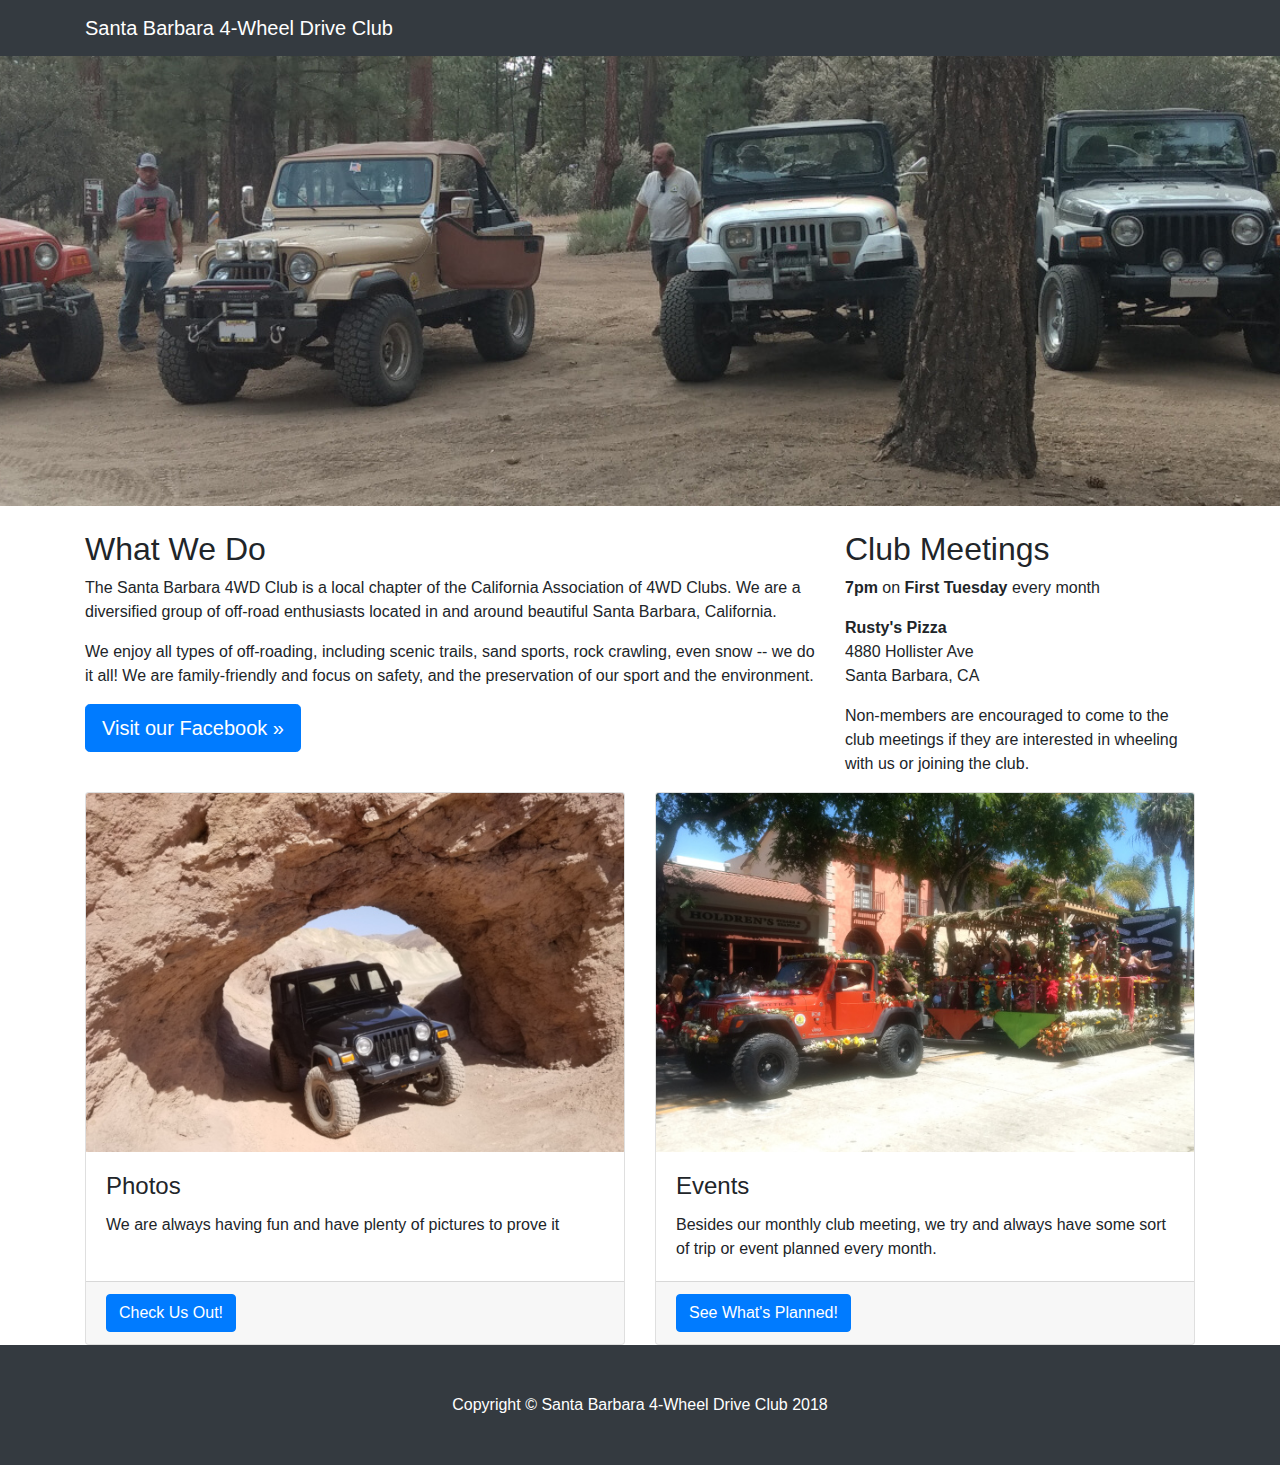
<file: index.html>
<!DOCTYPE html>
<html lang="en">

  <head>
    <!-- Global site tag (gtag.js) - Google Analytics -->
    <script async src="https://www.googletagmanager.com/gtag/js?id=UA-124721136-1"></script>
    <script>
      window.dataLayer = window.dataLayer || [];
      function gtag(){dataLayer.push(arguments);}
      gtag('js', new Date());

      gtag('config', 'UA-124721136-1');
    </script>

    <meta charset="utf-8">
    <meta name="viewport" content="width=device-width, initial-scale=1, shrink-to-fit=no">
    <meta name="description" content="">
    <meta name="author" content="">

    <title>Santa Barbara 4-Wheel Drive Club - SB4WD</title>

    <!-- Bootstrap core CSS -->
    <link href="vendor/bootstrap/css/bootstrap.min.css" rel="stylesheet">

    <!-- Custom styles for this template -->
    <link href="css/business-frontpage.css" rel="stylesheet">

  </head>

  <body>

    <!-- Navigation -->
    <nav class="navbar navbar-expand-lg navbar-dark bg-dark fixed-top">
      <div class="container">
        <a class="navbar-brand" href="#">Santa Barbara 4-Wheel Drive Club</a>
        <!--
        <button class="navbar-toggler" type="button" data-toggle="collapse" data-target="#navbarResponsive" aria-controls="navbarResponsive" aria-expanded="false" aria-label="Toggle navigation">
          <span class="navbar-toggler-icon"></span>
        </button>
        <div class="collapse navbar-collapse" id="navbarResponsive">
          <ul class="navbar-nav ml-auto">
            <li class="nav-item active">
              <a class="nav-link" href="#">Home
                <span class="sr-only">(current)</span>
              </a>
            </li>
            <li class="nav-item">
              <a class="nav-link" href="#">About</a>
            </li>
            <li class="nav-item">
              <a class="nav-link" href="#">Services</a>
            </li>
            <li class="nav-item">
              <a class="nav-link" href="#">Contact</a>
            </li>
          </ul>
        </div>
        -->
      </div>
    </nav>

    <!-- Header with Background Image -->
    <header class="business-header">
      <div class="container">
        <div class="row">
          <div class="col-lg-12">
            <!--<h1 class="display-3 text-center text-white mt-4">Santa Barbara 4-Wheel Drive Club</h1>-->
          </div>
        </div>
      </div>
    </header>

    <!-- Page Content -->
    <div class="container">

      <div class="row">
        <div class="col-sm-8">
          <h2 class="mt-4">What We Do</h2>
          <p>The Santa Barbara 4WD Club is a local chapter of the California Association of 4WD Clubs.  We are a diversified group of off-road enthusiasts located in and around beautiful Santa Barbara, California.</p>
          <p>We enjoy all types of off-roading, including scenic trails, sand sports, rock crawling, even snow -- we do it all!  We are family-friendly and focus on safety, and the preservation of our sport and the environment.</p>
          <p>
            <a class="btn btn-primary btn-lg" href="https://fb.com/sb4wd" target="_blank">Visit our Facebook &raquo;</a>
          </p>
        </div>
        <div class="col-sm-4">
          <h2 class="mt-4">Club Meetings</h2>
          <p><strong>7pm</strong> on <strong>First Tuesday</strong> every month</p>
          <address>
            <strong>Rusty's Pizza</strong>
            <br>4880 Hollister Ave
            <br>Santa Barbara, CA
            <br>
          </address>
          <p>Non-members are encouraged to come to the club meetings if they are interested in wheeling with us or joining the club.</p>
        </div>
      </div>
      <!-- /.row -->

      <div class="row">
        <div class="col-sm-6 my-6">
          <div class="card">
            <img class="card-img-top" src="./images/photos_600x400.jpg" alt="">
            <div class="card-body">
              <h4 class="card-title">Photos</h4>
              <p class="card-text">We are always having fun and have plenty of pictures to prove it</p>
            </div>
            <div class="card-footer">
              <a href="https://fb.com/sb4wd/photos" target="_blank" class="btn btn-primary">Check Us Out!</a>
            </div>
          </div>
        </div>
        <div class="col-sm-6 my-6">
          <div class="card">
            <img class="card-img-top" src="./images/events_600x400.jpg" alt="">
            <div class="card-body">
              <h4 class="card-title">Events</h4>
              <p class="card-text">Besides our monthly club meeting, we try and always have some sort of trip or event planned every month.</p>
            </div>
            <div class="card-footer">
              <a href="https://www.facebook.com/groups/483880145408702/events/" target="_blank" class="btn btn-primary">See What's Planned!</a>
            </div>
          </div>
        </div>
        <br />
      </div>
      <!-- /.row -->

    </div>
    <!-- /.container -->

    <!-- Footer -->
    <footer class="py-5 bg-dark">
      <div class="container">
        <p class="m-0 text-center text-white">Copyright &copy; Santa Barbara 4-Wheel Drive Club 2018</p>
      </div>
      <!-- /.container -->
    </footer>

    <!-- Bootstrap core JavaScript -->
    <script src="vendor/jquery/jquery.min.js"></script>
    <script src="vendor/bootstrap/js/bootstrap.bundle.min.js"></script>

  </body>

</html>
</file>
<file: css/business-frontpage.css>
body {
  padding-top: 54px;
}

@media (min-width: 992px) {
  body {
    padding-top: 56px;
  }
}

.business-header {
  height: 50vh;
  min-height: 300px;
  background: url('../images/header.jpg') center center no-repeat scroll;
  -webkit-background-size: cover;
  -moz-background-size: cover;
  background-size: cover;
  -o-background-size: cover;
}

.card {
  height: 100%;
}
</file>
